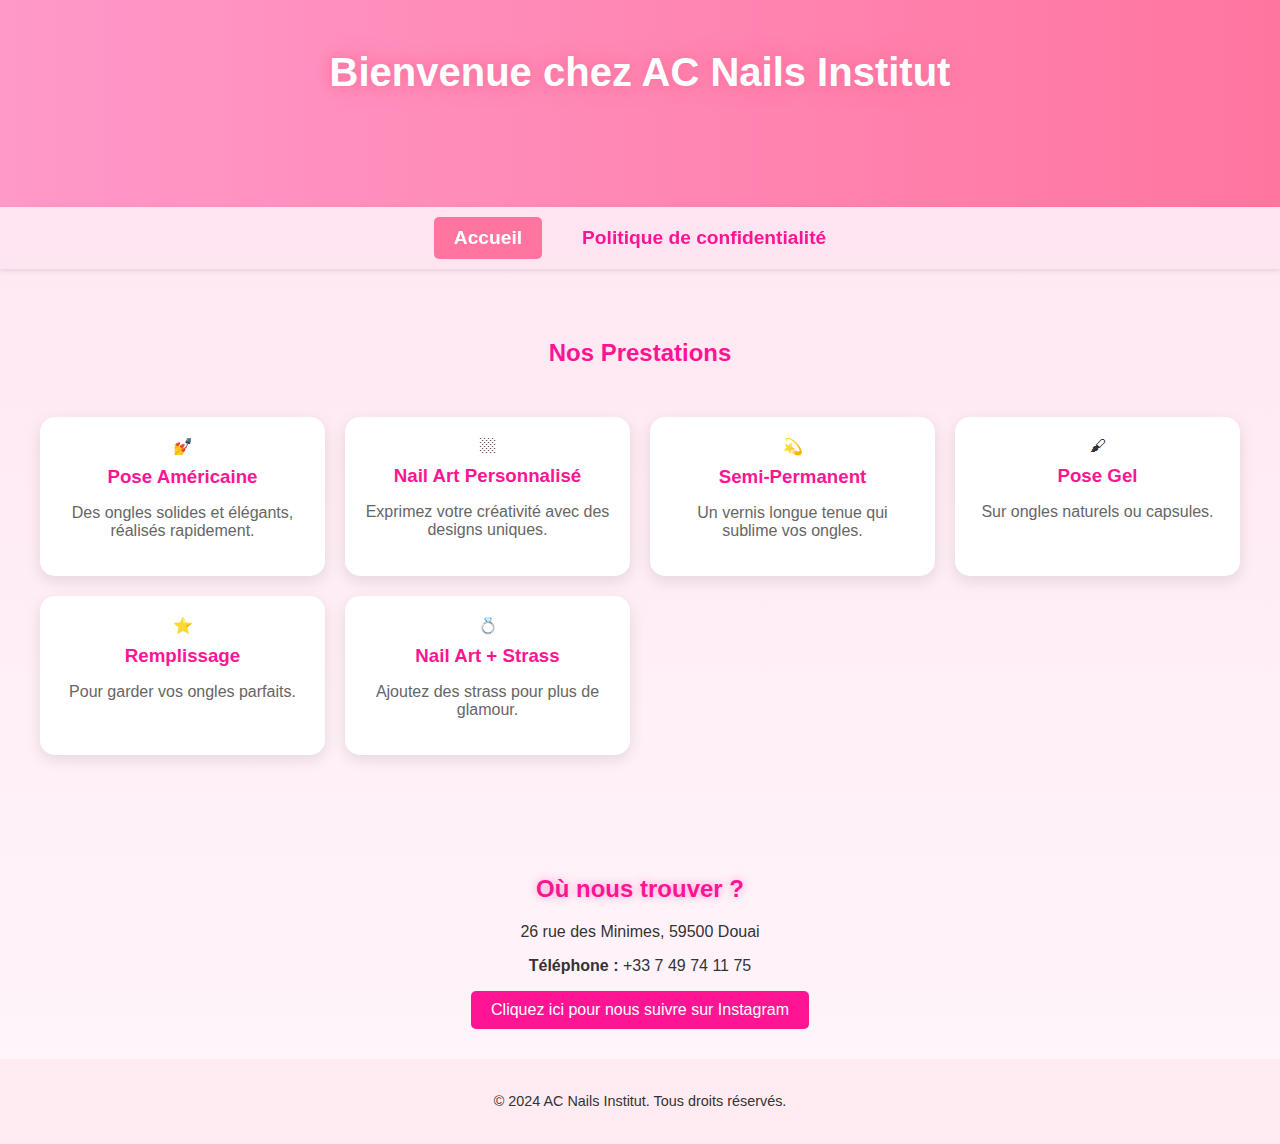
<file: index.html>
<!DOCTYPE html>
<html lang="fr">
<head>
    <meta charset="UTF-8">
    <meta name="viewport" content="width=device-width, initial-scale=1.0">
    <title>AC Nails Institut</title>
    <link rel="stylesheet" href="styles.css">
    <script src="script.js" defer></script>
</head>
<body>
    <!-- En-tête -->
    <header class="header">
        <div class="header-content">
            <h1 class="animated-title">Bienvenue chez <span>AC Nails Institut</span></h1>
            <p class="animated-paragraph">
                Alicia et Clara subliment vos ongles avec passion et précision. Actuellement en finalisation de leur diplôme, elles garantissent des prestations de qualité dans un cadre chaleureux.
            </p>
        </div>
    </header>

    <!-- Navigation -->
    <nav class="navigation">
        <div class="nav-container">
            <a href="index.html" class="nav-link active">Accueil</a>
            <a href="privacy.html" class="nav-link">Politique de confidentialité</a>
        </div>
    </nav>

    <!-- Contenu principal -->
    <main>
        <!-- Prestations -->
        <section class="services">
            <h2 class="animated-title">Nos Prestations</h2>
            <div class="service-grid">
                <div class="service-item" onclick="redirectToInstagram()">
                    <div class="emoji-animation">&#128133;</div>
                    <h3>Pose Américaine</h3>
                    <p>Des ongles solides et élégants, réalisés rapidement.</p>
                </div>
                <div class="service-item" onclick="redirectToInstagram()">
                    <div class="emoji-animation">&#127996;</div>
                    <h3>Nail Art Personnalisé</h3>
                    <p>Exprimez votre créativité avec des designs uniques.</p>
                </div>
                <div class="service-item" onclick="redirectToInstagram()">
                    <div class="emoji-animation">&#128171;</div>
                    <h3>Semi-Permanent</h3>
                    <p>Un vernis longue tenue qui sublime vos ongles.</p>
                </div>
                <div class="service-item" onclick="redirectToInstagram()">
                    <div class="emoji-animation">&#128396;</div>
                    <h3>Pose Gel</h3>
                    <p>Sur ongles naturels ou capsules.</p>
                </div>
                <div class="service-item" onclick="redirectToInstagram()">
                    <div class="emoji-animation">&#11088;</div>
                    <h3>Remplissage</h3>
                    <p>Pour garder vos ongles parfaits.</p>
                </div>
                <div class="service-item" onclick="redirectToInstagram()">
                    <div class="emoji-animation">&#128141;</div>
                    <h3>Nail Art + Strass</h3>
                    <p>Ajoutez des strass pour plus de glamour.</p>
                </div>
            </div>
        </section>

        <!-- Localisation -->
        <section class="location">
            <h2>Où nous trouver ?</h2>
            <div class="location-content">
                <p>26 rue des Minimes, 59500 Douai</p>
                <p><strong>Téléphone :</strong> +33 7 49 74 11 75</p>
                <a href="https://www.instagram.com/ac_nails_institut" target="_blank" class="btn-secondary">
                    Cliquez ici pour nous suivre sur Instagram
                </a>
            </div>
        </section>
    </main>

    <!-- Pied de page -->
    <footer class="footer">
        <p>&copy; 2024 AC Nails Institut. Tous droits réservés.</p>
    </footer>
</body>
</html>
</file>
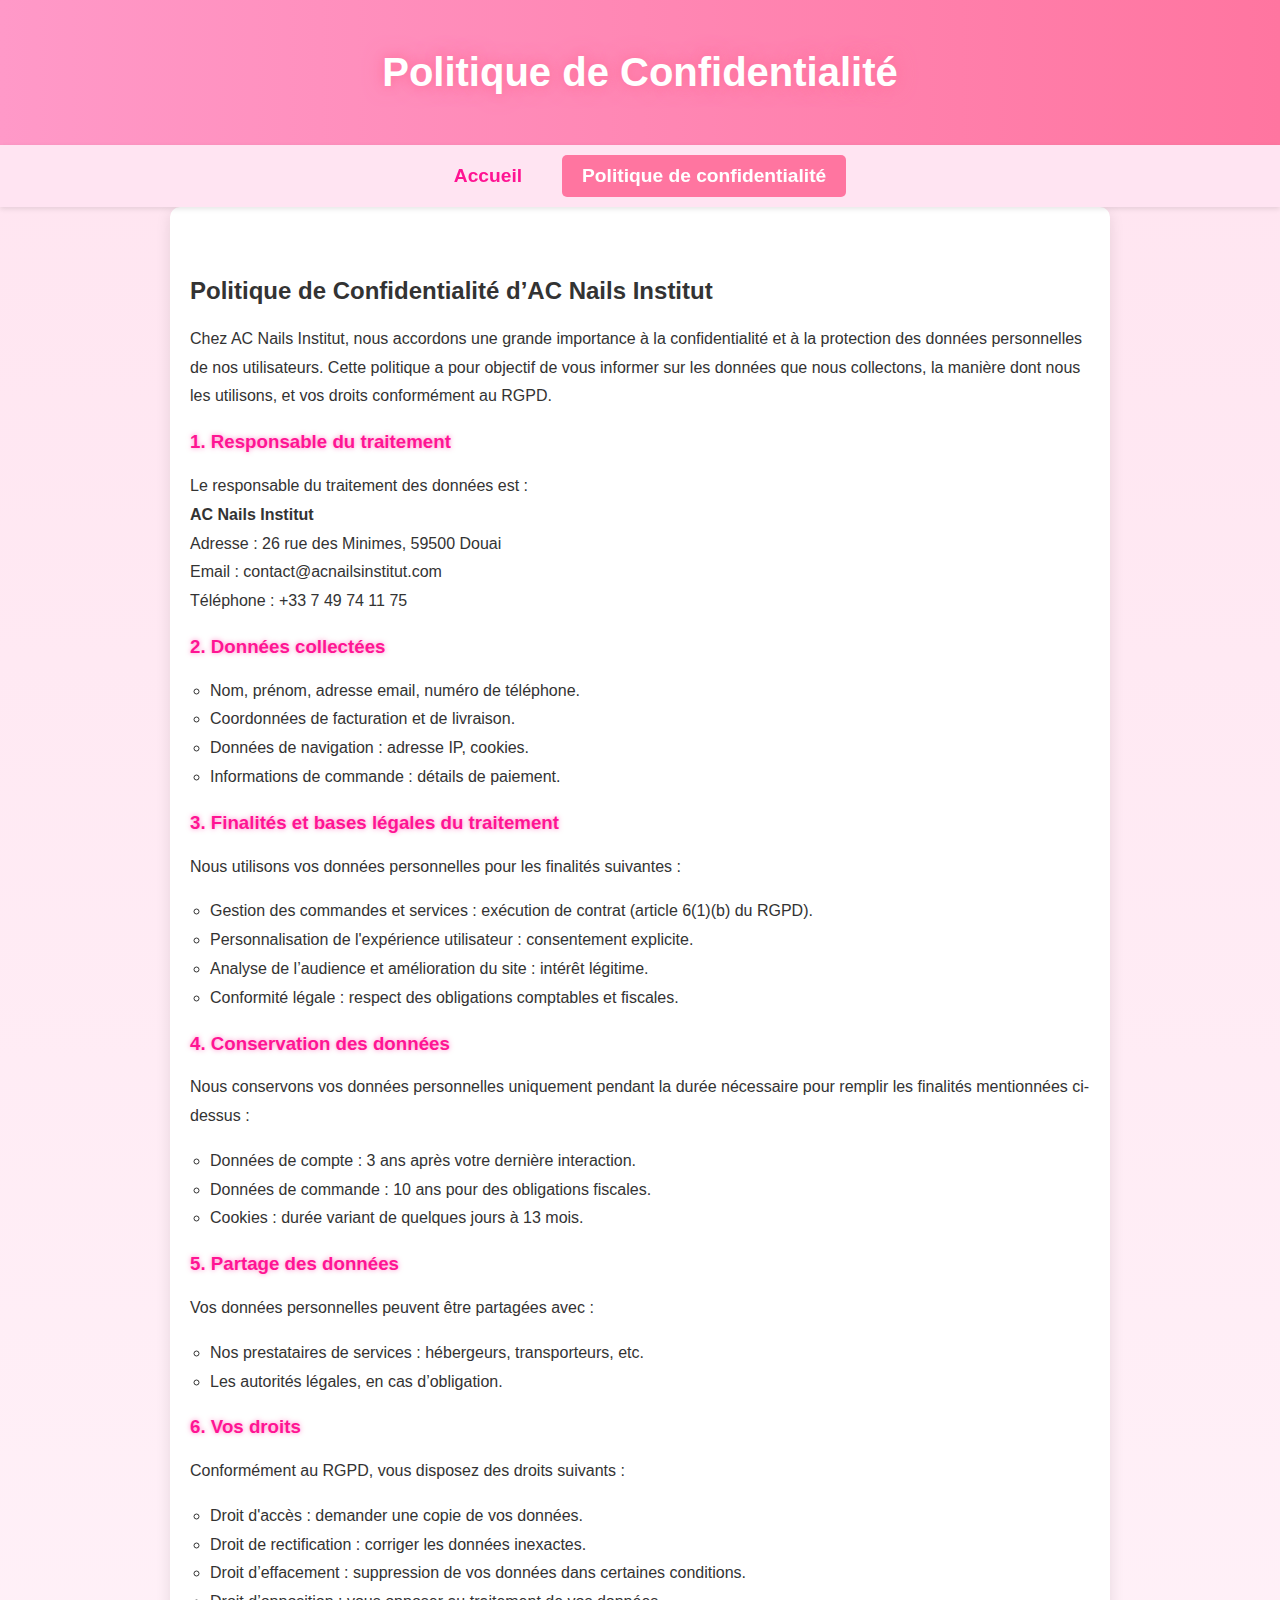
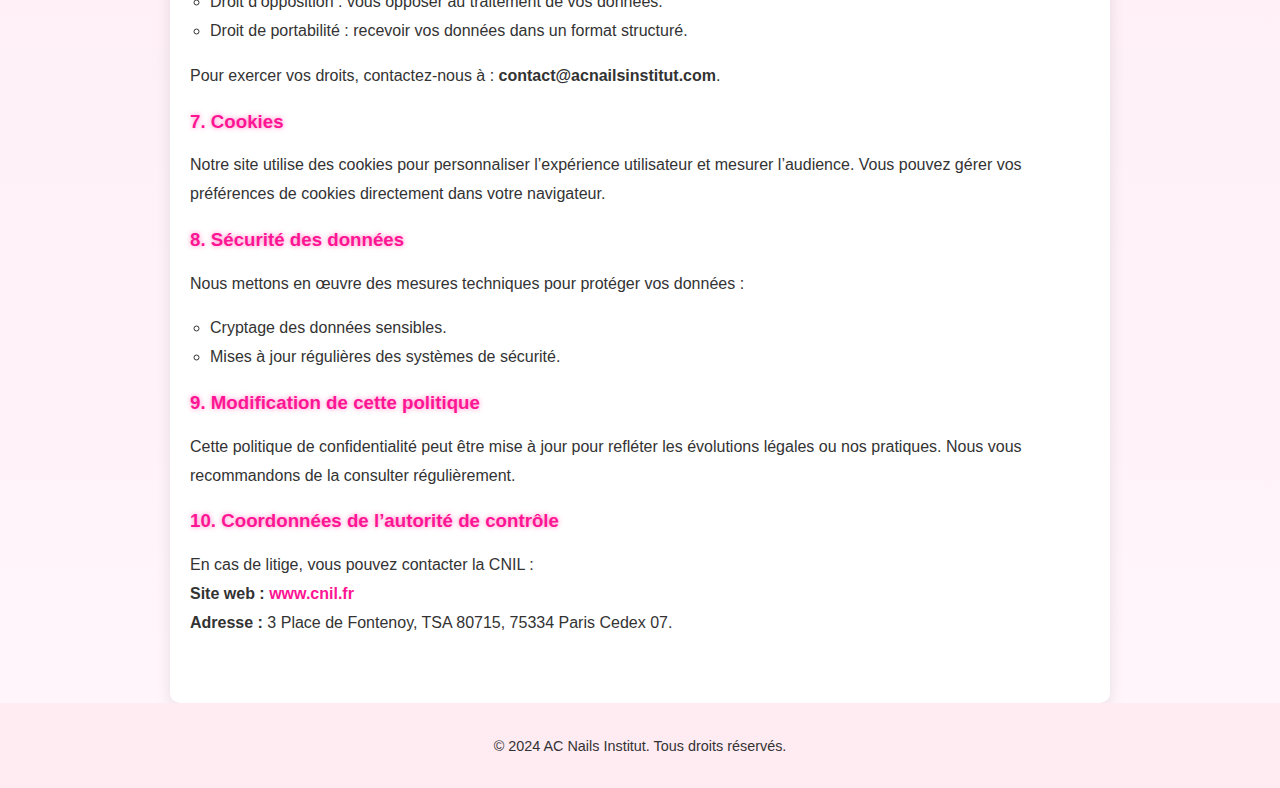
<file: privacy.html>
<!DOCTYPE html>
<html lang="fr">
<head>
    <meta charset="UTF-8">
    <meta name="viewport" content="width=device-width, initial-scale=1.0">
    <title>Politique de Confidentialité</title>
    <link rel="stylesheet" href="styles.css">
</head>
<body>
    <!-- En-tête -->
    <header class="header">
        <div class="header-content">
            <h1 class="animated-title">Politique de Confidentialité</h1>
        </div>
    </header>

    <!-- Navigation -->
    <nav class="navigation">
        <div class="nav-container">
            <a href="index.html" class="nav-link">Accueil</a>
            <a href="privacy.html" class="nav-link active">Politique de confidentialité</a>
        </div>
    </nav>

    <!-- Contenu principal -->
    <main>
        <section class="policy-section">
            <h2 class="animated-title">Politique de Confidentialité d’AC Nails Institut</h2>
            <p>
                Chez AC Nails Institut, nous accordons une grande importance à la confidentialité et à la protection des données personnelles de nos utilisateurs. Cette politique a pour objectif de vous informer sur les données que nous collectons, la manière dont nous les utilisons, et vos droits conformément au RGPD.
            </p>

            <div class="policy-content">
                <h3>1. Responsable du traitement</h3>
                <p>
                    Le responsable du traitement des données est :
                    <br><strong>AC Nails Institut</strong><br>
                    Adresse : 26 rue des Minimes, 59500 Douai<br>
                    Email : contact@acnailsinstitut.com<br>
                    Téléphone : +33 7 49 74 11 75
                </p>

                <h3>2. Données collectées</h3>
                <ul>
                    <li>Nom, prénom, adresse email, numéro de téléphone.</li>
                    <li>Coordonnées de facturation et de livraison.</li>
                    <li>Données de navigation : adresse IP, cookies.</li>
                    <li>Informations de commande : détails de paiement.</li>
                </ul>

                <h3>3. Finalités et bases légales du traitement</h3>
                <p>
                    Nous utilisons vos données personnelles pour les finalités suivantes :
                </p>
                <ul>
                    <li>Gestion des commandes et services : exécution de contrat (article 6(1)(b) du RGPD).</li>
                    <li>Personnalisation de l'expérience utilisateur : consentement explicite.</li>
                    <li>Analyse de l’audience et amélioration du site : intérêt légitime.</li>
                    <li>Conformité légale : respect des obligations comptables et fiscales.</li>
                </ul>

                <h3>4. Conservation des données</h3>
                <p>
                    Nous conservons vos données personnelles uniquement pendant la durée nécessaire pour remplir les finalités mentionnées ci-dessus :
                </p>
                <ul>
                    <li>Données de compte : 3 ans après votre dernière interaction.</li>
                    <li>Données de commande : 10 ans pour des obligations fiscales.</li>
                    <li>Cookies : durée variant de quelques jours à 13 mois.</li>
                </ul>

                <h3>5. Partage des données</h3>
                <p>
                    Vos données personnelles peuvent être partagées avec :
                </p>
                <ul>
                    <li>Nos prestataires de services : hébergeurs, transporteurs, etc.</li>
                    <li>Les autorités légales, en cas d’obligation.</li>
                </ul>

                <h3>6. Vos droits</h3>
                <p>
                    Conformément au RGPD, vous disposez des droits suivants :
                </p>
                <ul>
                    <li>Droit d'accès : demander une copie de vos données.</li>
                    <li>Droit de rectification : corriger les données inexactes.</li>
                    <li>Droit d’effacement : suppression de vos données dans certaines conditions.</li>
                    <li>Droit d’opposition : vous opposer au traitement de vos données.</li>
                    <li>Droit de portabilité : recevoir vos données dans un format structuré.</li>
                </ul>
                <p>
                    Pour exercer vos droits, contactez-nous à : <strong>contact@acnailsinstitut.com</strong>.
                </p>

                <h3>7. Cookies</h3>
                <p>
                    Notre site utilise des cookies pour personnaliser l’expérience utilisateur et mesurer l’audience. Vous pouvez gérer vos préférences de cookies directement dans votre navigateur.
                </p>

                <h3>8. Sécurité des données</h3>
                <p>
                    Nous mettons en œuvre des mesures techniques pour protéger vos données :
                </p>
                <ul>
                    <li>Cryptage des données sensibles.</li>
                    <li>Mises à jour régulières des systèmes de sécurité.</li>
                </ul>

                <h3>9. Modification de cette politique</h3>
                <p>
                    Cette politique de confidentialité peut être mise à jour pour refléter les évolutions légales ou nos pratiques. Nous vous recommandons de la consulter régulièrement.
                </p>

                <h3>10. Coordonnées de l’autorité de contrôle</h3>
                <p>
                    En cas de litige, vous pouvez contacter la CNIL :
                    <br><strong>Site web :</strong> <a href="https://www.cnil.fr" target="_blank">www.cnil.fr</a>
                    <br><strong>Adresse :</strong> 3 Place de Fontenoy, TSA 80715, 75334 Paris Cedex 07.
                </p>
            </div>
        </section>
    </main>

    <!-- Pied de page -->
    <footer class="footer">
        <p>&copy; 2024 AC Nails Institut. Tous droits réservés.</p>
    </footer>
</body>
</html>
</file>
<file: styles.css>
/* Corps global */
body {
    font-family: 'Lato', sans-serif;
    margin: 0;
    padding: 0;
    background: linear-gradient(to bottom, #ffe4f0, #fff6fb);
    color: #333;
}

/* Header */
.header {
    text-align: center;
    padding: 50px 20px;
    background: linear-gradient(to right, #ff99c8, #ff75a0);
    color: white;
    position: relative;
}

.header-content {
    position: relative;
}

.header h1 {
    font-size: 2.5em;
    margin: 0;
    text-shadow: 0 0 10px #ff75a0, 0 0 20px #ff75a0;
    animation: textGlow 2s infinite;
}

.header .animated-text {
    font-size: 1.2em;
    animation: fadeIn 2s ease-in-out;
    animation-delay: 1s;
    opacity: 0;
}

.header-content p {
    margin-top: 10px;
    animation: fadeInUp 3s ease-in-out forwards;
    opacity: 0;
}

/* Navigation */
.navigation {
    background: #ffe4f2;
    text-align: center;
    padding: 10px 0;
    position: sticky;
    top: 0;
    z-index: 10;
    box-shadow: 0 2px 5px rgba(0, 0, 0, 0.1);
}

.navigation .nav-container {
    display: flex;
    justify-content: center;
    gap: 20px;
}

.nav-link {
    text-decoration: none;
    color: #ff1493;
    font-weight: bold;
    font-size: 1.2em;
    transition: all 0.3s ease;
    padding: 10px 20px;
    border-radius: 5px;
}

.nav-link:hover {
    background: #ff1493;
    color: white;
    box-shadow: 0 3px 8px rgba(255, 20, 147, 0.4);
}

.nav-link.active {
    background: #ff75a0;
    color: white;
}

/* Prestations */
.services {
    text-align: center;
    padding: 50px 20px;
}

.services h2 {
    color: #ff1493;
    animation: textGlow 1.5s infinite;
}

.service-grid {
    display: grid;
    grid-template-columns: repeat(auto-fit, minmax(250px, 1fr));
    gap: 20px;
    margin-top: 30px;
    padding: 20px;
}

.service-item {
    padding: 20px;
    border-radius: 15px;
    background: white;
    box-shadow: 0 5px 15px rgba(0, 0, 0, 0.1);
    text-align: center;
    transition: transform 0.3s ease, box-shadow 0.3s ease;
    cursor: pointer;
    animation: fadeInUp 2s ease-in-out;
}

.service-item:hover {
    transform: translateY(-10px);
    box-shadow: 0 10px 20px rgba(0, 0, 0, 0.2);
}

.service-item h3 {
    color: #ff1493;
    margin: 10px 0;
}

.service-item p {
    color: #666;
}

/* Icônes */
.icon {
    font-size: 2.5em;
    margin-bottom: 10px;
    color: #ff75a0;
    animation: bounce 2s infinite;
}

/* Localisation */
.location {
    text-align: center;
    padding: 30px 20px;
}

.location h2 {
    color: #ff1493;
    text-shadow: 0 0 10px rgba(255, 20, 147, 0.4);
}

.location .btn-secondary {
    display: inline-block;
    padding: 10px 20px;
    background: #ff1493;
    color: white;
    text-decoration: none;
    border-radius: 5px;
    transition: background 0.3s ease;
}

.location .btn-secondary:hover {
    background: #c71585;
    box-shadow: 0 4px 10px rgba(255, 20, 147, 0.4);
}

/* Policy Section */
.policy-section {
    padding: 50px 20px;
    max-width: 900px;
    margin: auto;
    background: #fff;
    border-radius: 10px;
    box-shadow: 0 4px 15px rgba(0, 0, 0, 0.1);
}

.policy-section h3 {
    color: #ff1493;
    margin-top: 20px;
    text-shadow: 0 0 5px rgba(255, 20, 147, 0.5);
}

.policy-section ul {
    padding-left: 20px;
    list-style: circle;
}

.policy-section p, .policy-section li {
    line-height: 1.8;
    color: #333;
}

.policy-section a {
    color: #ff1493;
    text-decoration: none;
    font-weight: bold;
}

.policy-section a:hover {
    text-decoration: underline;
}

/* Footer */
.footer {
    text-align: center;
    padding: 20px;
    background: #ffebf2;
    color: #333;
    font-size: 0.9em;
}

/* Animations */
@keyframes textGlow {
    0%, 100% {
        color: #ff1493;
        text-shadow: 0 0 10px #ff75a0, 0 0 20px #ff75a0;
    }
    50% {
        color: #c71585;
        text-shadow: 0 0 15px #ff1493, 0 0 30px #ff1493;
    }
}

@keyframes fadeIn {
    from {
        opacity: 0;
    }
    to {
        opacity: 1;
    }
}

@keyframes fadeInUp {
    from {
        opacity: 0;
        transform: translateY(20px);
    }
    to {
        opacity: 1;
        transform: translateY(0);
    }
}

@keyframes bounce {
    0%, 100% {
        transform: translateY(0);
    }
    50% {
        transform: translateY(-10px);
    }
}
</file>
